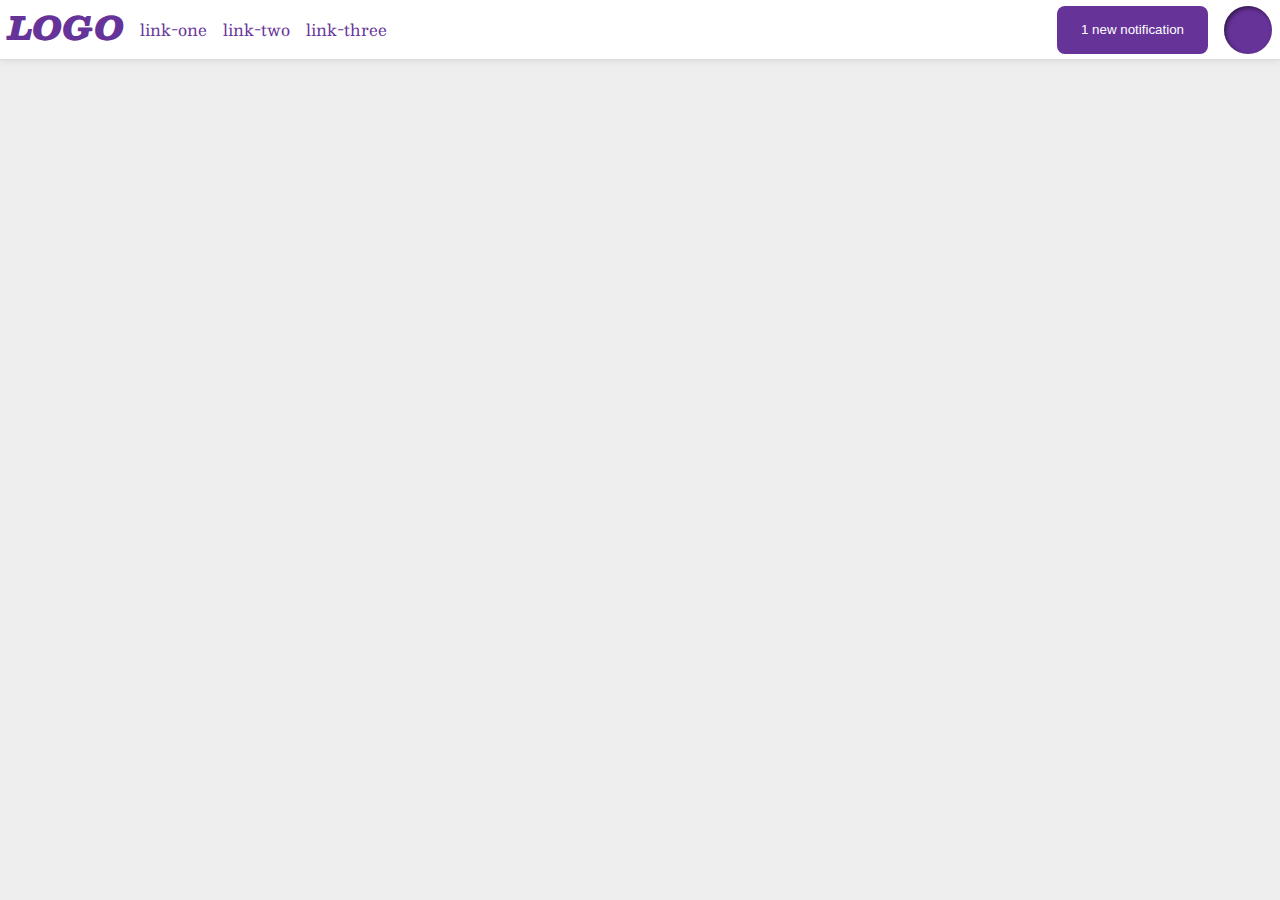
<file: foundations/flex/03-flex-header-2/index.html>
<!DOCTYPE html>
<html lang="en">

<head>
  <meta charset="UTF-8">
  <meta http-equiv="X-UA-Compatible" content="IE=edge">
  <meta name="viewport" content="width=device-width, initial-scale=1.0">
  <title>Flex Header 2</title>
  <link rel="stylesheet" href="style.css">
</head>

<body>
  <div class="header">
    <div class="left-header">
      <div class="logo">
        LOGO
      </div>
      <ul class="links">
        <li><a href="https://google.com">link-one</a></li>
        <li><a href="https://google.com">link-two</a></li>
        <li><a href="https://google.com">link-three</a></li>
      </ul>
    </div>
    <div class="right-header">
      <button class="notifications">
        1 new notification
      </button>
      <div class="profile-image"></div>
    </div>
  </div>
</body>

</html>
</file>
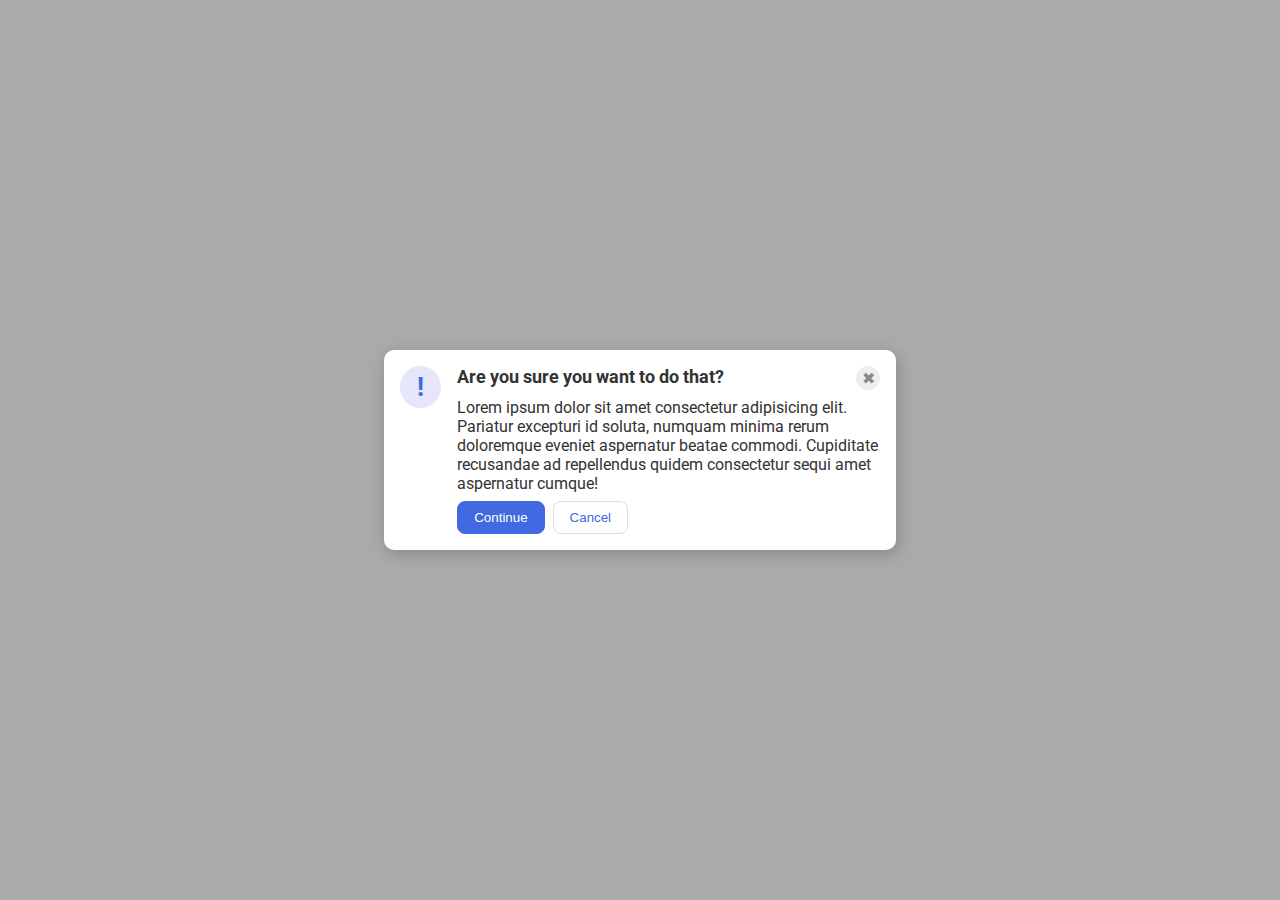
<file: foundations/flex/05-flex-modal/index.html>
<!DOCTYPE html>
<html lang="en">

<head>
  <meta charset="UTF-8">
  <meta http-equiv="X-UA-Compatible" content="IE=edge">
  <meta name="viewport" content="width=device-width, initial-scale=1.0">
  <link rel="stylesheet" href="style.css">
  <title>Modal</title>
</head>

<body>
  <div class="modal">
    <div class="icon">!</div>
    <div class="inner-modal">
      <div class="header">
        Are you sure you want to do that?
        <button class="close-button">✖</button>
      </div>

      <div class="text">Lorem ipsum dolor sit amet consectetur adipisicing elit. Pariatur excepturi id soluta, numquam
        minima rerum doloremque eveniet aspernatur beatae commodi. Cupiditate recusandae ad repellendus quidem
        consectetur sequi amet aspernatur cumque!</div>
      <div class="bottom-btns">
        <button class="continue">Continue</button>
        <button class="cancel">Cancel</button>
      </div>
    </div>
  </div>
</body>

</html>
</file>
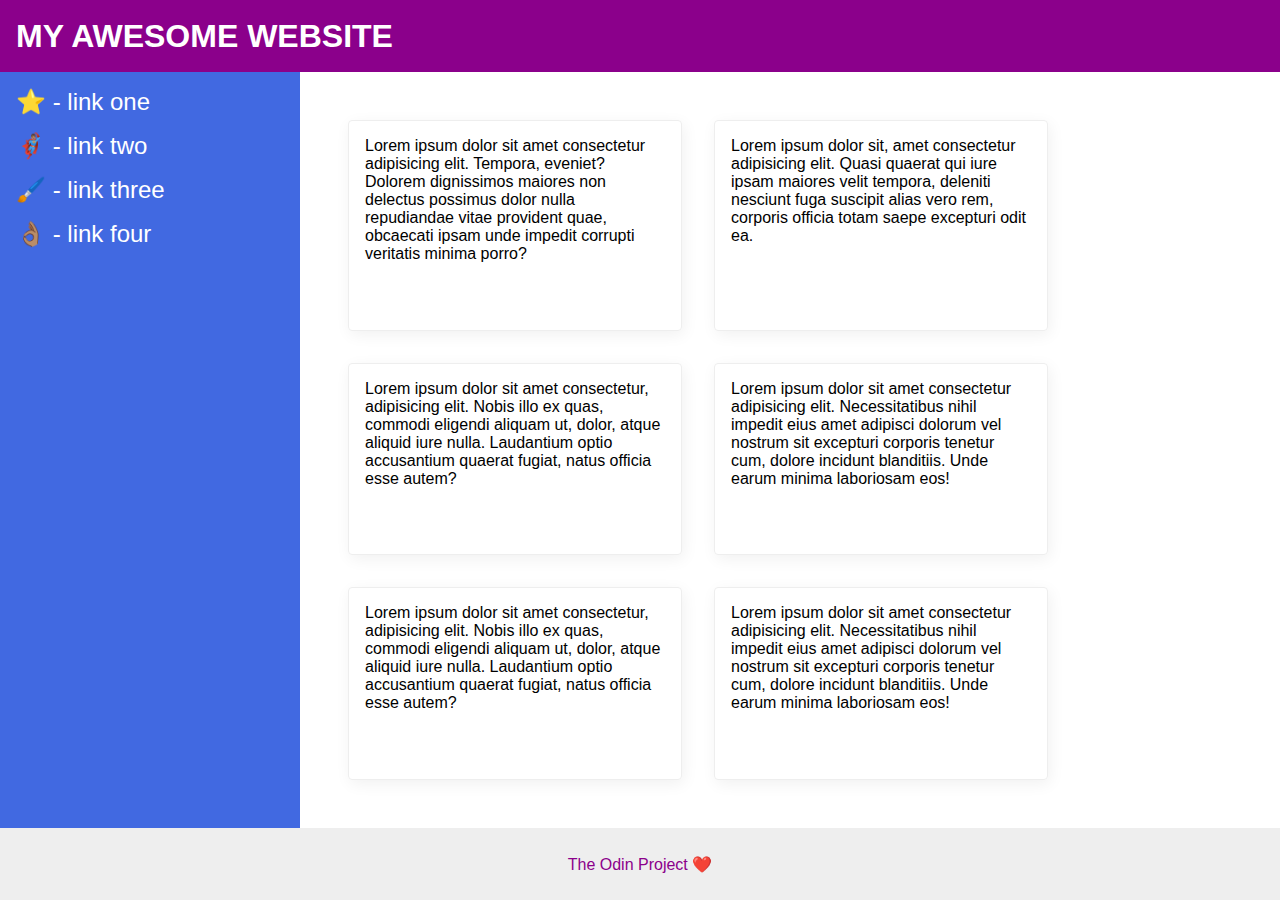
<file: foundations/flex/07-flex-layout-2/index.html>
<!DOCTYPE html>
<html lang="en">

<head>
  <meta charset="UTF-8">
  <meta http-equiv="X-UA-Compatible" content="IE=edge">
  <meta name="viewport" content="width=device-width, initial-scale=1.0">
  <title>The Holy Grail</title>
  <link rel="stylesheet" href="style.css">
</head>

<body>
  <div class="header">
    MY AWESOME WEBSITE
  </div>
  <div class="content">
    <div class="sidebar">
      <ul>
        <li><a href="#">⭐ - link one</a></li>
        <li><a href="#">🦸🏽‍♂️ - link two</a></li>
        <li><a href="#">🖌️ - link three</a></li>
        <li><a href="#">👌🏽 - link four</a></li>
      </ul>
    </div>
    <div class="card-section">
      <div class="card">Lorem ipsum dolor sit amet consectetur adipisicing elit. Tempora, eveniet? Dolorem dignissimos
        maiores non delectus possimus dolor nulla repudiandae vitae provident quae, obcaecati ipsam unde impedit
        corrupti
        veritatis minima porro?</div>
      <div class="card">Lorem ipsum dolor sit, amet consectetur adipisicing elit. Quasi quaerat qui iure ipsam maiores
        velit tempora, deleniti nesciunt fuga suscipit alias vero rem, corporis officia totam saepe excepturi odit ea.
      </div>
      <div class="card">Lorem ipsum dolor sit amet consectetur, adipisicing elit. Nobis illo ex quas, commodi eligendi
        aliquam ut, dolor, atque aliquid iure nulla. Laudantium optio accusantium quaerat fugiat, natus officia esse
        autem?</div>
      <div class="card">Lorem ipsum dolor sit amet consectetur adipisicing elit. Necessitatibus nihil impedit eius amet
        adipisci dolorum vel nostrum sit excepturi corporis tenetur cum, dolore incidunt blanditiis. Unde earum minima
        laboriosam eos!</div>
      <div class="card">Lorem ipsum dolor sit amet consectetur, adipisicing elit. Nobis illo ex quas, commodi eligendi
        aliquam ut, dolor, atque aliquid iure nulla. Laudantium optio accusantium quaerat fugiat, natus officia esse
        autem?</div>
      <div class="card">Lorem ipsum dolor sit amet consectetur adipisicing elit. Necessitatibus nihil impedit eius amet
        adipisci dolorum vel nostrum sit excepturi corporis tenetur cum, dolore incidunt blanditiis. Unde earum minima
        laboriosam eos!</div>
    </div>
  </div>
  <div class="footer">
    The Odin Project ❤️
  </div>
</body>

</html>
</file>
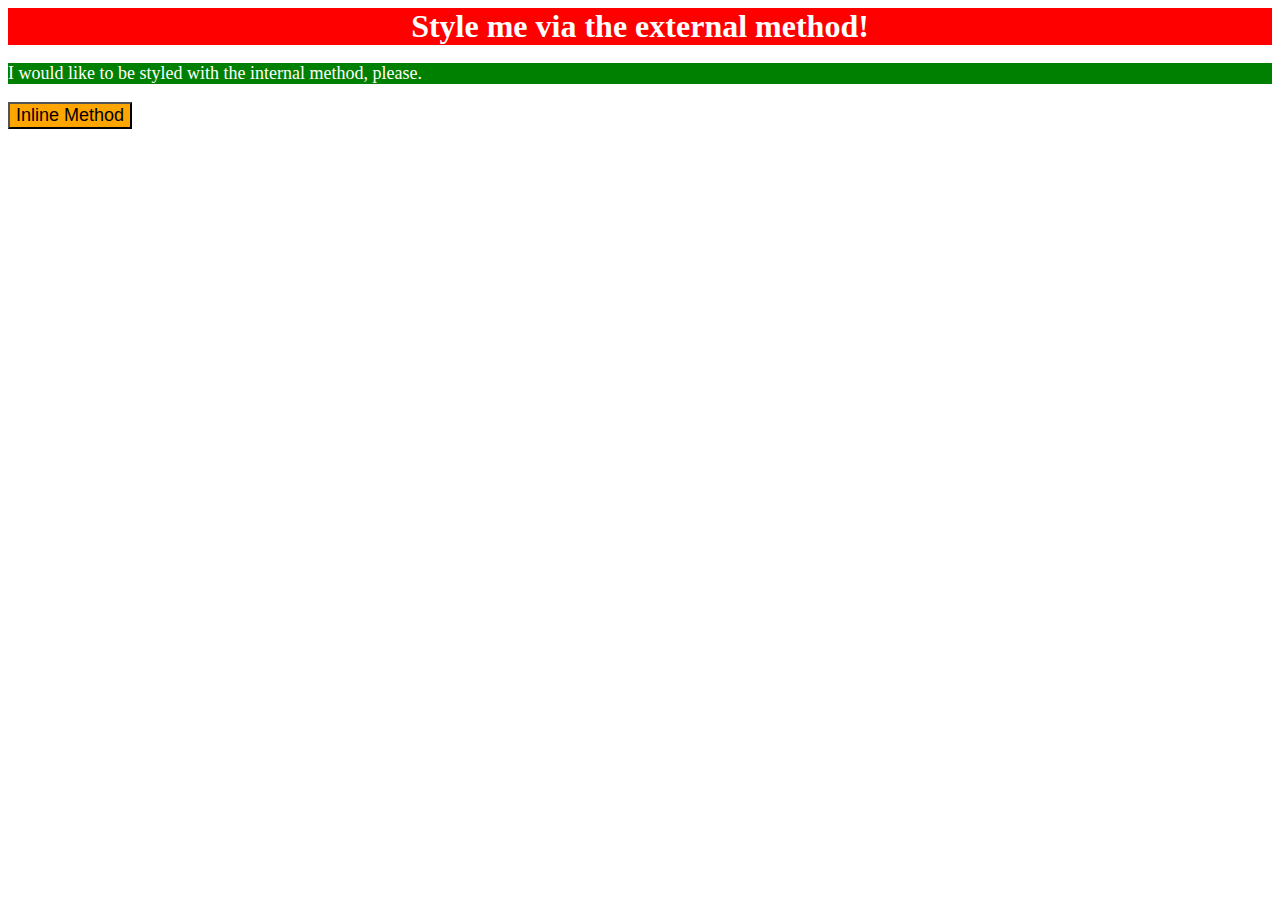
<file: foundations/intro-to-css/01-css-methods/index.html>
<!DOCTYPE html>
<html lang="en">
  <head>
    <meta charset="UTF-8">
    <meta http-equiv="X-UA-Compatible" content="IE=edge">
    <meta name="viewport" content="width=device-width, initial-scale=1.0">
    <link rel="stylesheet" href="styles.css">
    <title>Methods for Adding CSS</title>
    <style>
      p {
        background-color: green;
        color: white;
        font-size:18px;
      }
    </style>
  </head>
  <body>
    <div>Style me via the external method!</div>
    <p>I would like to be styled with the internal method, please.</p>
    <button style="background-color: orange; font-size: 18px;">Inline Method</button>
  </body>
</html>
</file>
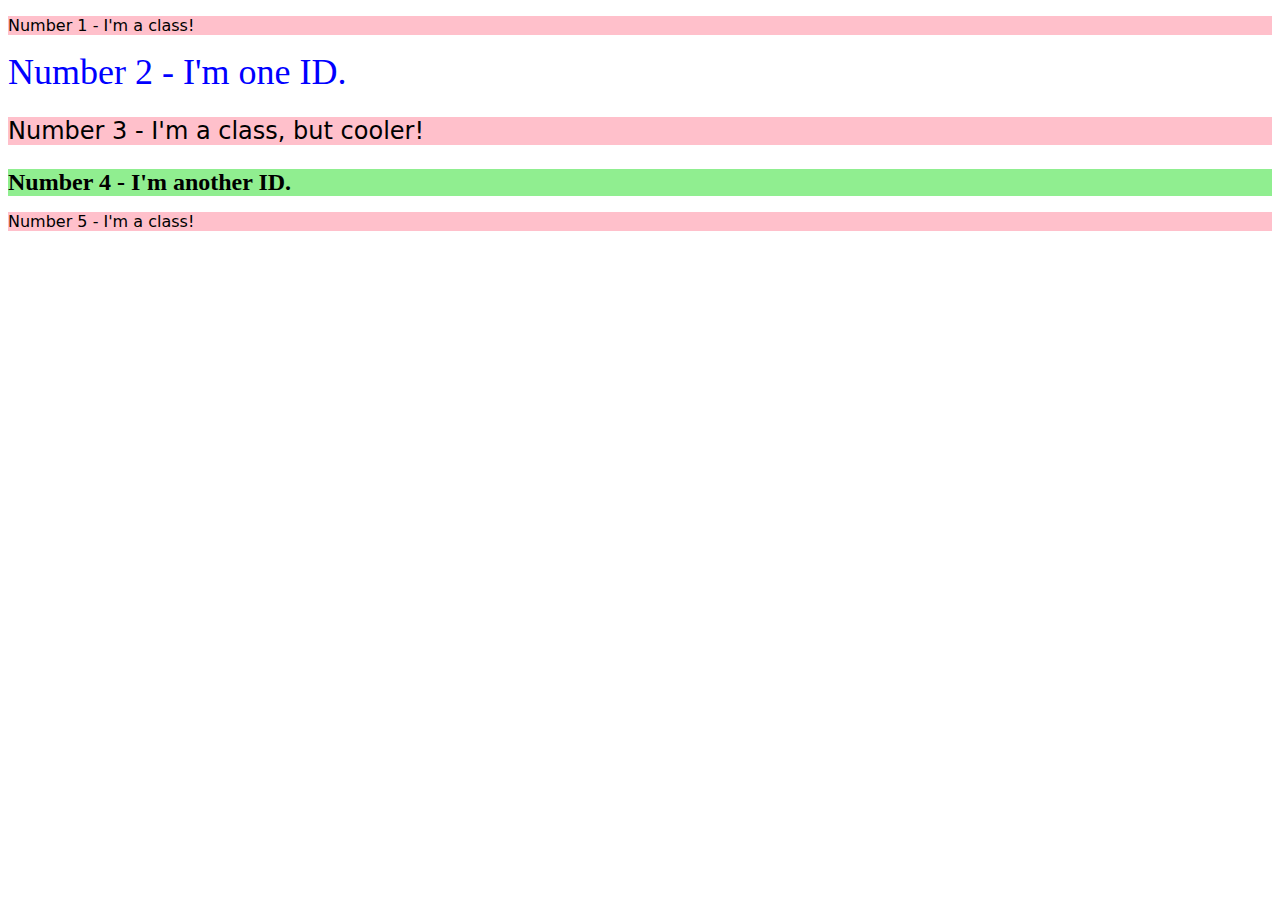
<file: foundations/intro-to-css/02-class-id-selectors/index.html>
<!DOCTYPE html>
<html lang="en">
  <head>
    <meta charset="UTF-8">
    <meta http-equiv="X-UA-Compatible" content="IE=edge">
    <meta name="viewport" content="width=device-width, initial-scale=1.0">
    <title>Class and ID Selectors</title>
    <link rel="stylesheet" href="style.css">
  </head>
  <body>
    <p class="odd">Number 1 - I'm a class!</p>
    <div id="second-div">Number 2 - I'm one ID.</div>
    <p class="odd" id="cool-p">Number 3 - I'm a class, but cooler!</p>
    <div id="fourth-div">Number 4 - I'm another ID.</div>
    <p class="odd">Number 5 - I'm a class!</p>
  </body>
</html>
</file>
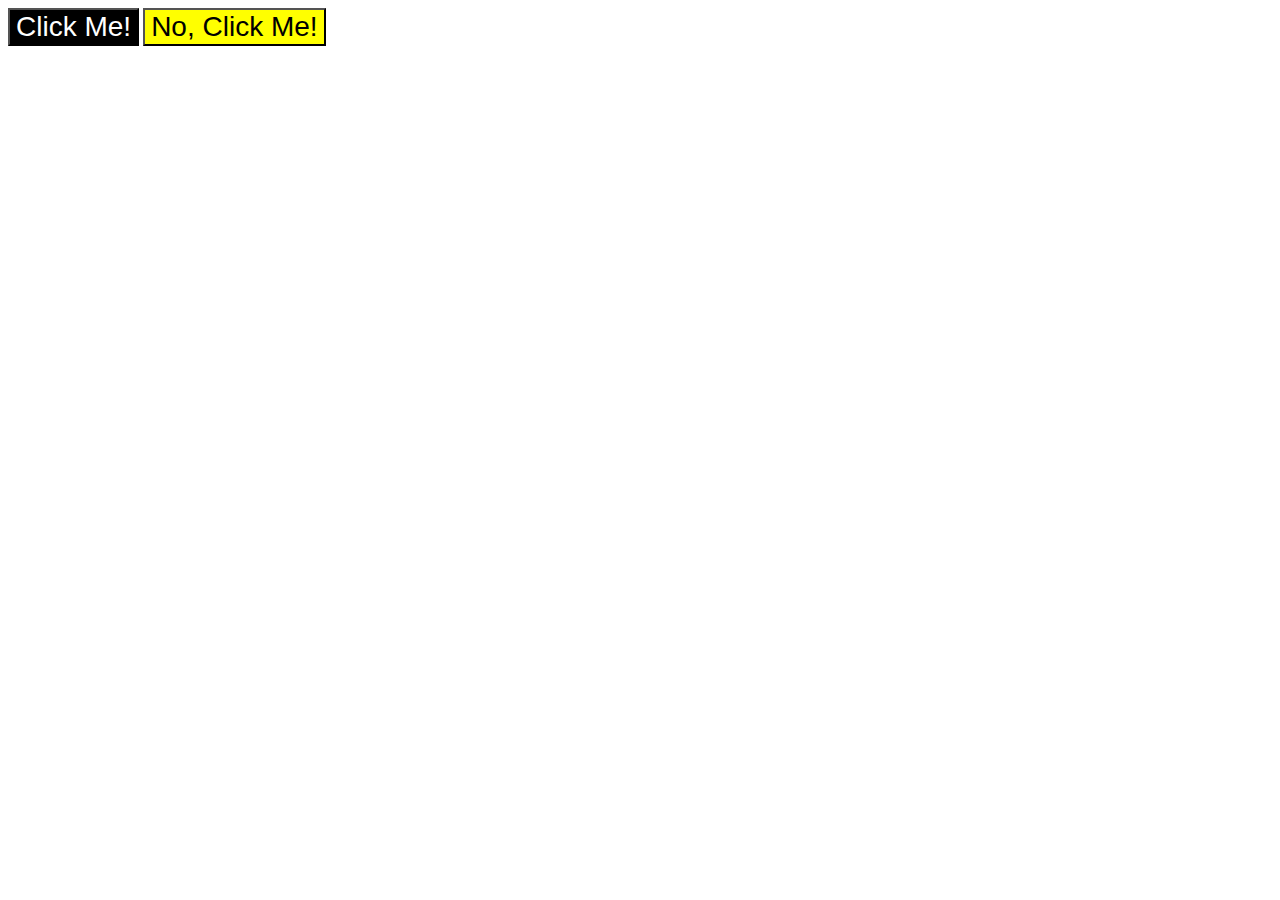
<file: foundations/intro-to-css/03-grouping-selectors/index.html>
<!DOCTYPE html>
<html lang="en">
  <head>
    <meta charset="UTF-8">
    <meta http-equiv="X-UA-Compatible" content="IE=edge">
    <meta name="viewport" content="width=device-width, initial-scale=1.0">
    <title>Grouping Selectors</title>
    <link rel="stylesheet" href="style.css">
  </head>
  <body>
    <button class="left-btn">Click Me!</button>
    <button class="right-btn">No, Click Me!</button>
  </body>
</html>
</file>
<file: foundations/flex/03-flex-header-2/style.css>
/* this is some magical font-importing.  
you'll learn about it later. */
@import url('https://fonts.googleapis.com/css2?family=Besley:ital,wght@0,400;1,900&display=swap');

body {
  margin: 0;
  background: #eee;
  font-family: Besley, serif;
}

.header {
  background: white;
  border-bottom: 1px solid #ddd;
  box-shadow: 0 0 8px rgba(0,0,0,.1);
  display: flex;
  justify-content: space-between;
  align-items: center;
}

.left-header {
  display: flex;
  
  
}

.right-header {
  display: flex;  
}

.profile-image {
  background: rebeccapurple;
  box-shadow: inset 2px 2px 4px rgba(0,0,0,.5);
  border-radius: 50%;
  width: 48px;
  height: 48px;
  margin-right: 8px;
}

.logo {
  color: rebeccapurple;
  font-size: 32px;
  font-weight: 900;
  font-style: italic;
  margin-left: 8px;
}

button {
  border: none;
  border-radius: 8px;
  background: rebeccapurple;
  color: white;
  padding: 8px 24px;
  margin-right: 16px;
}

a {
  /* this removes the line under our links */
  text-decoration: none;
  color: rebeccapurple;
}

ul {
  list-style-type: none;
  display: flex;
  justify-content: space-between;
  gap: 16px;
  padding-left: 16px;
}
</file>
<file: foundations/flex/05-flex-modal/style.css>
@import url('https://fonts.googleapis.com/css2?family=Roboto:wght@400;700&display=swap');

html, body {
  height: 100%;
}

body {
  font-family: Roboto, sans-serif;
  margin: 0;
  background: #aaa;
  color: #333;
  /* I'll give you this one for free lol */
  display: flex;
  align-items: center;
  justify-content: center;
}

.modal {
  background: white;
  width: 480px;
  border-radius: 10px;
  box-shadow: 2px 4px 16px rgba(0,0,0,.2);
  display: flex;
  padding: 16px;
  gap: 16px;
}

.icon {
  color: royalblue;
  font-size: 26px;
  font-weight: 700;
  background: lavender;
  width: 42px;
  height: 42px;
  border-radius: 50%;
  display: flex;
  align-items: center;
  justify-content: center;    
}

.inner-modal {
  display: flex;
  flex-direction: column;
  flex-shrink: 42;
  gap: 8px;
}

.header {
  display: flex;
  font-weight: 700;
  font-size: 18px;
  justify-content: space-between;
}

.close-button {
  background: #eee;
  border-radius: 50%;
  color: #888;
  font-weight: 400;
  font-size: 16px;
  height: 24px;
  width: 24px;
  display: flex;
  align-items: center;
  justify-content: center;
  border: 1px solid #eee;
  padding: 0;
}

.bottom-btns {
  display: flex;
  gap: 8px;
}

button {
  cursor: pointer;
  padding: 8px 16px;
  border-radius: 8px;
}

button.continue {
  background: royalblue;
  border: 1px solid royalblue;
  color: white;
}

button.cancel {
  background: white;
  border: 1px solid #ddd;
  color: royalblue;
}
</file>
<file: foundations/flex/07-flex-layout-2/style.css>
body {
  font-family: -apple-system, BlinkMacSystemFont, 'Segoe UI', Roboto, Oxygen, Ubuntu, Cantarell, 'Open Sans', 'Helvetica Neue', sans-serif;
  margin: 0;
  min-height: 100vh;
  display: flex;
  flex-direction: column;  
}

.header {
  height: 72px;
  background: darkmagenta;
  color: white;
  font-size: 32px;
  font-weight: 900;
  padding: 0 16px;
  display: flex;
  align-items: center;  
}

.content {
  display: flex;
  flex: 1;
}

.footer {
  height: 72px;
  background: #eee;
  color: darkmagenta;
  display: flex;
  align-items: center;
  justify-content: center;
}

.sidebar {
  width: 300px;
  background: royalblue;
  box-sizing: border-box;
  flex-shrink: 0;
  padding: 16px;  
}

a {
  font-size: 24px;
  color: white;
  text-decoration: none;  
}

ul {
  list-style-type: none; 
  padding: 0; 
  margin: 0;
}

li {
  margin-bottom: 16px;
}

.card-section {
  display: flex;
  flex-wrap: wrap;
  padding: 48px;
  gap: 32px; 
  
}

.card {
  border: 1px solid #eee;
  box-shadow: 2px 4px 16px rgba(0,0,0,.06);
  border-radius: 4px;  
  padding: 16px;
  width: 300px;  
}
</file>
<file: foundations/intro-to-css/01-css-methods/styles.css>
div {
    background-color: red;
    color: white;
    font-size: 32px;
    text-align: center;
    font-weight: 700;
}
</file>
<file: foundations/intro-to-css/02-class-id-selectors/style.css>
.odd {
    background-color: pink;
    font-family: Verdana, DejaVu Sans, sans-serif;
}

.odd#cool-p {
    font-size: 24px;
}

#second-div {
    color: blue;
    font-size: 36px;
}

#fourth-div {
    background-color: lightgreen;
    font-size: 24px;
    font-weight: 700;
}
</file>
<file: foundations/intro-to-css/03-grouping-selectors/style.css>
.left-btn, .right-btn {
    font-size: 28px;
    font-family: Helvetica, 'Times New Roman', sans-serif;
}

.left-btn {
    background-color: black;
    color: white;
}

.right-btn {
    background-color: yellow;
}
</file>
